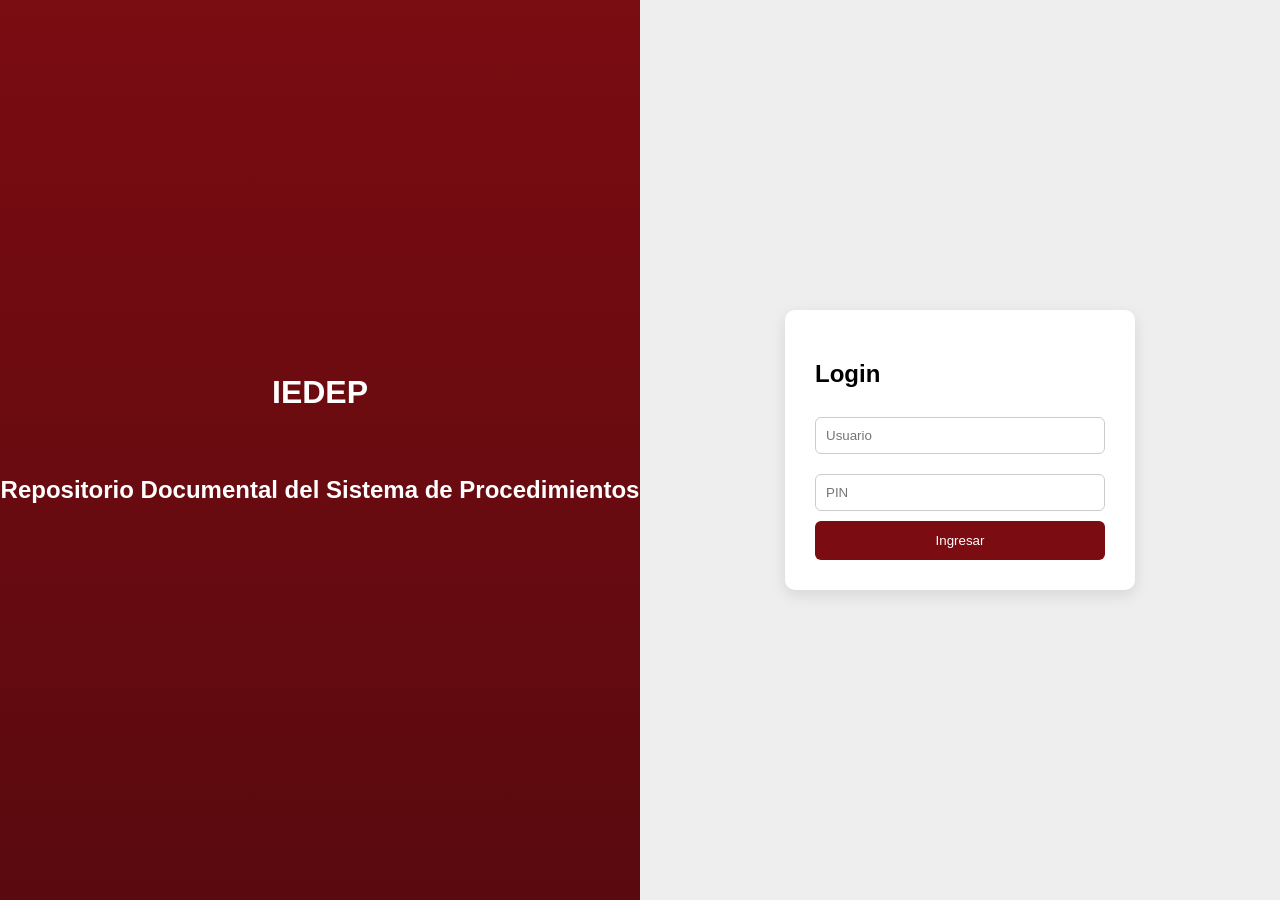
<file: index.html>
<!DOCTYPE html>
<html>
<head>
  <meta name="viewport" content="width=device-width, initial-scale=1.0">
  <link rel="stylesheet" href="css/styles.css">
</head>

<body>

<div class="container">
  <div class="left">
    <h1>IEDEP</h1>
   <h2> <p>Repositorio Documental del Sistema de Procedimientos</p></h2>
  </div>

  <div class="right">
    <div class="card">
      <h2>Login</h2>
      <input id="usuario" placeholder="Usuario">
      <input id="pin" type="password" placeholder="PIN">
      <button onclick="login()">Ingresar</button>
    </div>
  </div>
</div>

<script src="js/app.js"></script>

</body>
</html>
</file>
<file: css/styles.css>
/* =========================
   RESET / BASE
========================= */
* {
  box-sizing: border-box;
}

body {
  margin: 0;
  font-family: 'Segoe UI', sans-serif;
  background: #f4f6f9;
}

/* =========================
   LOGIN
========================= */
.container {
  display: flex;
  height: 100vh;
}

.left {
  flex: 1;
  background: linear-gradient(#7a0c12, #5a0a0f);
  color: white;
  display: flex;
  flex-direction: column;
  justify-content: center;
  align-items: center;
  text-align: center;
}

.right {
  flex: 1;
  background: #eee;
  display: flex;
  justify-content: center;
  align-items: center;
}

.card {
  background: white;
  padding: 30px;
  border-radius: 10px;
  width: 80%;
  max-width: 350px;
  box-shadow: 0 5px 15px rgba(0,0,0,0.1);
}

.card input {
  width: 100%;
  padding: 10px;
  margin: 10px 0;
  border-radius: 6px;
  border: 1px solid #ccc;
}

.card button {
  width: 100%;
  padding: 12px;
  background: #7a0c12;
  color: white;
  border: none;
  border-radius: 6px;
  cursor: pointer;
}

/* =========================
   DASHBOARD
========================= */
.layout {
  display: flex;
  height: 100vh;
}

.sidebar {
  width: 240px;
  background: #7a0c12;
  color: white;
  padding: 20px;
}

.sidebar nav a {
  display: block;
  padding: 12px;
  border-radius: 8px;
  margin-bottom: 10px;
  cursor: pointer;
}

.sidebar nav a:hover {
  background: rgba(255,255,255,0.2);
}

.main {
  flex: 1;
  display: flex;
  flex-direction: column;
}

.header {
  background: white;
  padding: 15px 20px;
  display: flex;
  justify-content: space-between;
  box-shadow: 0 2px 5px rgba(0,0,0,0.1);
}

.content {
  padding: 20px;
}

/* =========================
   BOTONES
========================= */
button {
  border: none;
  border-radius: 8px;
  padding: 8px 14px;
  cursor: pointer;
}

.btn-primary {
  background: #0078d4;
  color: white;
}

.btn-success {
  background: #107c10;
  color: white;
}

.btn-secondary {
  background: #e0e0e0;
  color: #333;
}

.btn-danger {
  background: #7a0c12;
  color: white;
}

/* =========================
   GRID
========================= */
.grid-cards {
  display: grid;
  grid-template-columns: repeat(auto-fill, minmax(180px, 1fr));
  gap: 20px;
}

.card-item {
  background: white;
  border-radius: 12px;
  padding: 15px;
  text-align: center;
  cursor: pointer;
  transition: 0.2s;
  box-shadow: 0 2px 6px rgba(0,0,0,0.1);
  position: relative;
}

.card-item:hover {
  transform: translateY(-5px);
}

.card-icon {
  font-size: 40px;
}

.card-name {
  font-weight: bold;
}

.card-type {
  font-size: 12px;
  color: gray;
}

/* =========================
   ACCIONES (FAVORITO / ELIMINAR)
========================= */
.acciones-item {
  position: absolute;
  top: 8px;
  right: 8px;
  display: flex;
  gap: 8px;
  opacity: 0;
  transition: 0.2s;
}

.card-item:hover .acciones-item {
  opacity: 1;
}

.acciones-item span {
  cursor: pointer;
  background: rgba(0,0,0,0.6);
  color: white;
  padding: 5px;
  border-radius: 6px;
}

.acciones-item span:hover {
  background: #e53935;
}

/* =========================
   TOOLTIP
========================= */
.metadata-tooltip {
  position: absolute;
  bottom: 10px;
  left: 10px;
  background: #1e293b;
  color: #fff;
  padding: 10px;
  border-radius: 8px;
  font-size: 12px;
  width: 200px;
  z-index: 10;
}

/* =========================
   MODALES (🔥 CORREGIDO)
========================= */
.modal {
  position: fixed;
  top: 0;
  left: 0;
  width: 100%;
  height: 100%;
  background: rgba(0,0,0,0.55);
  display: flex;
  align-items: center;
  justify-content: center;
  z-index: 9999;
}

/* BASE (YA NO OSCURO) */
.modal-content {
  background: #ffffff;
  color: #1e293b;
  border-radius: 14px;
  box-shadow: 0 10px 25px rgba(0,0,0,0.2);
  animation: fadeInScale 0.2s ease;
}

/* =========================
   MODAL PREVIEW (GRANDE)
========================= */
.preview-box {
  width: 95%;
  height: 95%;
  max-width: 1200px;
  background: white;
  border-radius: 12px;
  overflow: hidden;
  display: flex;
  flex-direction: column;
}

.preview-box iframe {
  width: 100%;
  height: 100%;
  border: none;
}

/* =========================
   MODAL NOTA (🔥 PRO)
========================= */
.nota-box {
  width: 380px;
  padding: 20px;
}

.nota-box h3 {
  margin: 0 0 10px;
}

.nota-box textarea {
  width: 100%;
  border: 1px solid #cbd5e1;
  border-radius: 10px;
  padding: 10px;
  resize: none;
}

.nota-box textarea:focus {
  border-color: #2563eb;
  outline: none;
}

/* =========================
   MODAL CONFIRMACION
========================= */
#confirmModal .modal-content {
  max-width: 420px;
  padding: 25px 20px;
  text-align: center;
}

#confirmModal h3 {
  color: #7a0c12;
}

#confirmText {
  font-size: 14px;
  margin-top: 10px;
}

/* =========================
   ACCIONES MODAL
========================= */
.modal-actions {
  margin-top: 20px;
  display: flex;
  justify-content: space-between;
  gap: 10px;
}

/* =========================
   UTILIDADES
========================= */
.hidden {
  display: none !important;
}

@keyframes fadeInScale {
  from {
    opacity: 0;
    transform: scale(0.9);
  }
  to {
    opacity: 1;
    transform: scale(1);
  }
}
.preview-header {
  background: #7a0c12;
  color: white;
  padding: 10px 15px;
  display: flex;
  justify-content: space-between;
  align-items: center;
}

.preview-header button {
  background: transparent;
  border: none;
  color: white;
  font-size: 16px;
  cursor: pointer;
}
</file>
